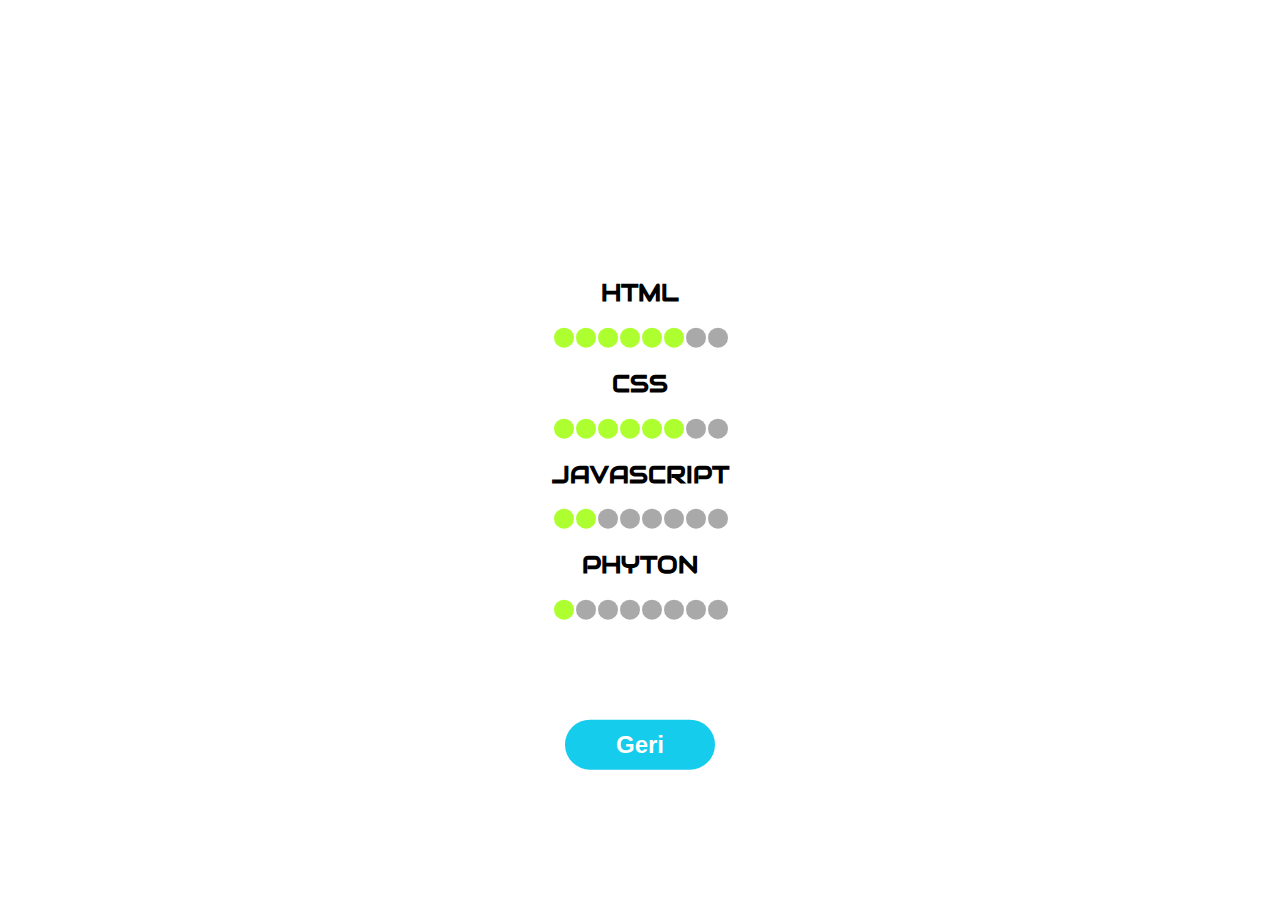
<file: PROJE AHMET/yetenek.html>
<!DOCTYPE html>
<html lang="en">
<head>
    <meta charset="UTF-8">
    <meta http-equiv="X-UA-Compatible" content="IE=edge">
    <meta name="viewport" content="width=device-width, initial-scale=1.0">
    <link rel="preconnect" href="https://fonts.googleapis.com"><link rel="preconnect" href="https://fonts.gstatic.com" crossorigin><link href="https://fonts.googleapis.com/css2?family=Audiowide&display=swap" rel="stylesheet">
    <title>Document</title>
    <style>
        *{
            box-sizing: border-box;
        }
        body,html{
            margin: 0;
            padding: 0;
        }
        body{
            font-family: 'Audiowide', cursive;
            color:black;
        }
        .container-fluid{
            width: 100%;
            display: flex;
            
            
        }
        .container{
            width: 50%;
            border: 0px solid black;
            height: 500px;
            margin: auto;
            display: flex;
            height: 100%;
            
        }

        .html1{
            border: 0px solid black;
            width: 50%;
            text-align: center; 
            top: 50%;
            left: 50%;
            transform: translate(50%,50%);      
            
        }
        .daire{
            display: flex;
            justify-content: center;
        }
        .html2{
            width: 20px;
            height: 20px;
            border: 0px solid black;
            border-radius: 50%;
            float: left;
            margin-left: 2px;
            background-color: greenyellow;
            animation: daire 2s  infinite;
            animation-delay: 1s;
                     
        }
        .html3,.html4{
            width: 20px;
            height: 20px;
            border: 0px solid black;
            border-radius: 50%;
            float: left;
            margin-left: 2px;
            background-color: darkgray;
        }
        @keyframes daire{
            0%{
                background-color: darkgray;
            }
            25%{
                background-color: darkgray;
            }
         
       
            100%{
                background-color: greenyellow;
            }
        }
        .geridon{
            width: 150px;
            height: 50px;
            border: 0px;
            border-radius:150px;
            
            margin-top: 100px;
            color: white;
            background-color:  rgb(22, 204, 236);
}
.geridon a{
    text-decoration: none;
    color: white;
    font-size:24px;
    font-weight: bold;
    
    
}
.geridon :hover{
    color:white;
    font-size: 34px;
}

        
    </style>
</head>
<body>
    <div class="container-fluid">
        <div class="container">
            <div class="html1">
                <h2>HTML</h2>
                <div class="daire">
                    <div class="html2"></div>
                <div class="html2"></div>
                <div class="html2"></div>
                <div class="html2"></div>
                <div class="html2"></div>
                <div class="html2"></div>
                <div class="html3"></div>
                <div class="html4"></div>
                </div>
                <h2>CSS</h2>
                <div class="daire">
                    <div class="html2"></div>
                <div class="html2"></div>
                <div class="html2"></div>
                <div class="html2"></div>
                <div class="html2"></div>
                <div class="html2"></div>
                <div class="html3"></div>
                <div class="html4"></div>
                </div>
                <h2>JAVASCRIPT</h2>
                <div class="daire">
                    <div class="html2"></div>
                <div class="html2"></div>
                <div class="html3"></div>
                <div class="html3"></div>
                <div class="html3"></div>
                <div class="html3"></div>
                <div class="html3"></div>
                <div class="html4"></div>
                </div>
                <h2>PHYTON</h2>
                <div class="daire">
                    <div class="html2"></div>
                <div class="html3"></div>
                <div class="html3"></div>
                <div class="html3"></div>
                <div class="html3"></div>
                <div class="html3"></div>
                <div class="html3"></div>
                <div class="html4"></div>
                </div>
                <button class="geridon"><a href="index.html">Geri</a></button>
            </div>
            
        </div>
        
    </div>
</body>
</html>
</file>
